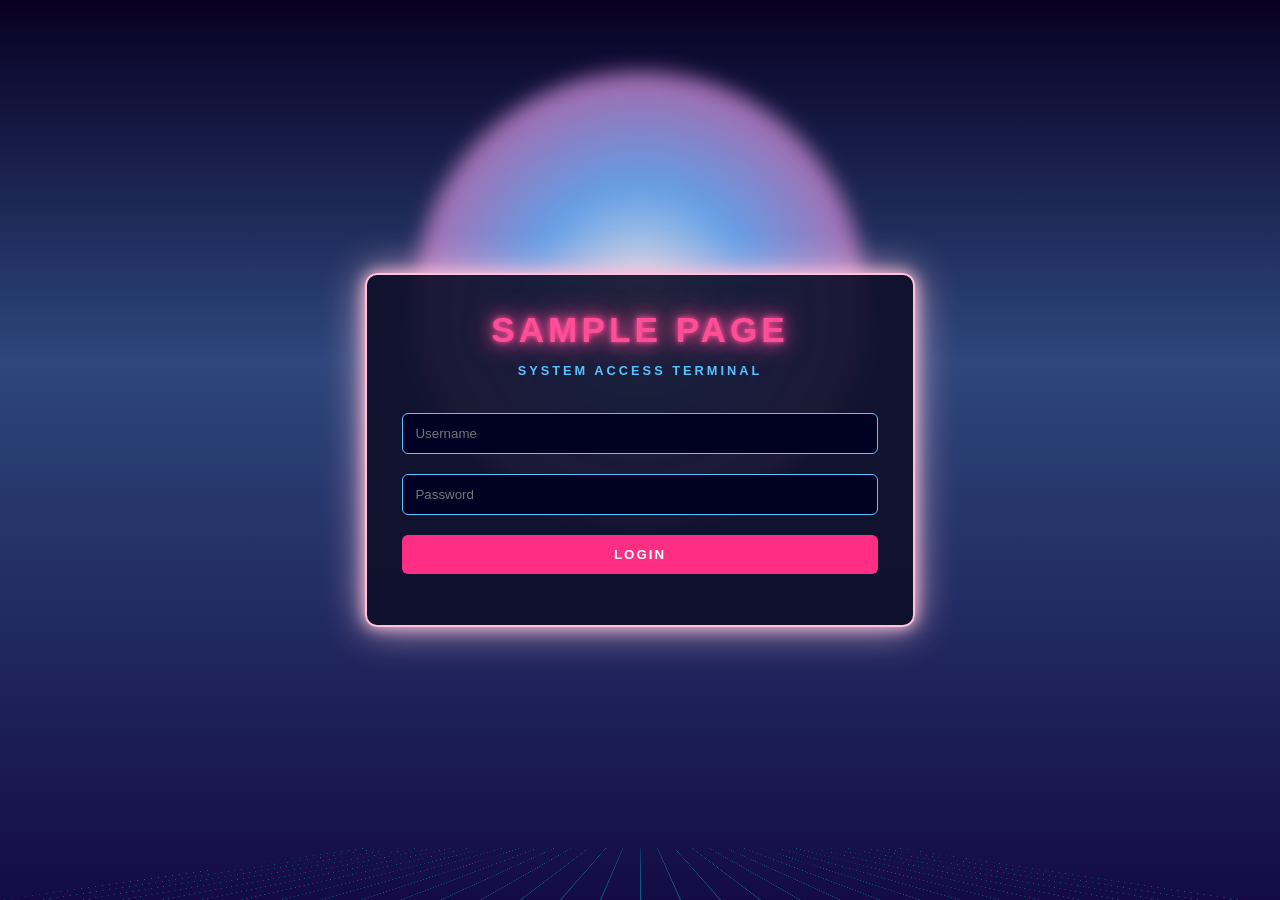
<file: index.html>
<!DOCTYPE html>
<html lang="en">
<head>
    <meta charset="UTF-8">
    <meta name="viewport" content="width=device-width, initial-scale=1.0">
    <title>Sample Page Login</title>
    <link rel="stylesheet" href="style.css">
    <link href="https://fonts.googleapis.com/css2?family=Orbitron:wght@400=swap">
</head>
<body>

    <div class="login-container">

        <h1 class="logo">SAMPLE PAGE</h1>
        <p class="subtitle">SYSTEM ACCESS TERMINAL</p>

        <input type="text" id="username" placeholder="Username">
        <input type="password" id="password" placeholder="Password">

        <button onclick="login()">LOGIN</button>

        <p id="errorMessage"></p>

    </div>

    <script src="script.js"></script>
</body>
</html>
</file>
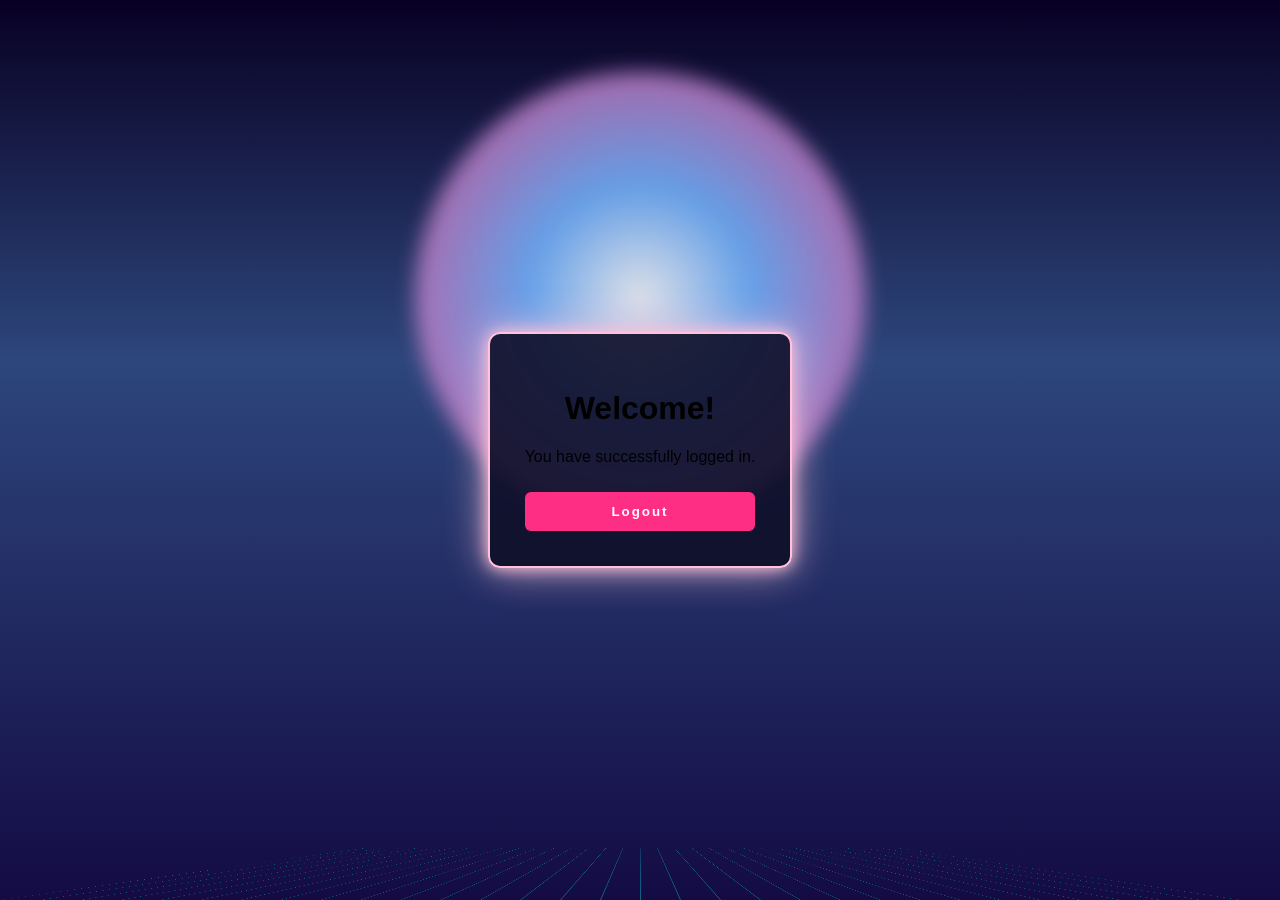
<file: userdashboard.html>
<!DOCTYPE html>
<html lang="en">
<head>
    <meta charset="UTF-8">
    <meta name="viewport" content="width=device-width, initial-scale=1.0">
    <title>Dashboard</title>
    <link rel="stylesheet" href="style.css">
</head>
<body>

    <div class="dashboard-container">
        <h1>Welcome!</h1>
        <p>You have successfully logged in.</p>

        <a href="index.html">
            <button>Logout</button>
        </a>
    </div>

</body>
</html>
</file>
<file: style.css>
* {
    box-sizing: border-box;
}

body {
    margin: 0;
    height: 100vh;

    display: flex;
    justify-content: center;
    align-items: center;

    font-family: Arial, sans-serif;

    background:
        linear-gradient(
            to bottom,
            #080023 0%,
            #2d467c 40%,
            rgb(20, 11, 68) 100%
        );

    overflow: hidden;
}

/* Retro sunset */

body::before {
    content: "";

    position: absolute;
    width: 450px;
    height: 450px;

    background:
        radial-gradient(
            circle,
            #ffffff 0%,
            #71b3ff 35%,
            #ff4b90 100%
        );

    border-radius: 50%;

    top: 8%;
    left: 50%;
    transform: translateX(-50%);

    opacity: 0.85;

    filter: blur(10px);
}

/* Grid floor */

body::after {
    content: "";

    position: absolute;
    bottom: 0;
    left: 0;

    width: 100%;
    height: 40%;

    background-image:
        linear-gradient(rgba(0,255,255,.35) 1px, transparent 1px),
        linear-gradient(90deg, rgba(0,255,255,.35) 1px, transparent 1px);

    background-size: 40px 40px;

    transform: perspective(250px) rotateX(70deg);

    transform-origin: bottom;
}

/* Login box */

.login-container,
.dashboard-container {

    position: relative;
    z-index: 10;

    width: auto;

    padding: 35px;

    background: rgba(15, 15, 40, 0.9);

    border: 2px solid #ffc2da;

    border-radius: 12px;

    text-align: center;

    box-shadow:
        0 0 15px #ffc2da,
        0 0 40px #ffc2dadc
}

/* Neon logo */

.logo {
    font-family: 'Orbitron', sans-serif;
    margin-top: 0;
    margin-bottom: 5px;
    color: #ff4d97;

    font-size: 2.2rem;
    letter-spacing: 4px;

    text-shadow:
        0 0 5px #ff4d97,
        0 0 15px #ff4d97,
        0 0 30px #ff4d97;
}

.subtitle {
    color: #5ac2ff;
    font-size: 0.8rem;
    letter-spacing: 3px;
    margin-bottom: 25px;
    font-weight: bold;
}

/* Inputs */

input {
    width: 100%;

    padding: 12px;

    margin: 10px 0;

    background: #000123;

    color: white;

    border: 1px solid #5ac2ff;

    border-radius: 6px;

    outline: none;
}

input:focus {
    box-shadow: 0 0 12px #5ac2ff;
}

/* Button */

button {
    width: 100%;

    padding: 12px;

    margin-top: 10px;

    background: #ff2e85;

    color: white;

    border: none;

    border-radius: 6px;

    cursor: pointer;

    font-weight: bold;
    letter-spacing: 2px;

    transition: 0.3s;
}

button:hover {
    background: #ff2e85;

    box-shadow:
        0 0 10px #ff2e85,
        0 0 25px #ff2e85;
}

#errorMessage {
    color: #ff0000;
    margin-top: 15px;
}
</file>
